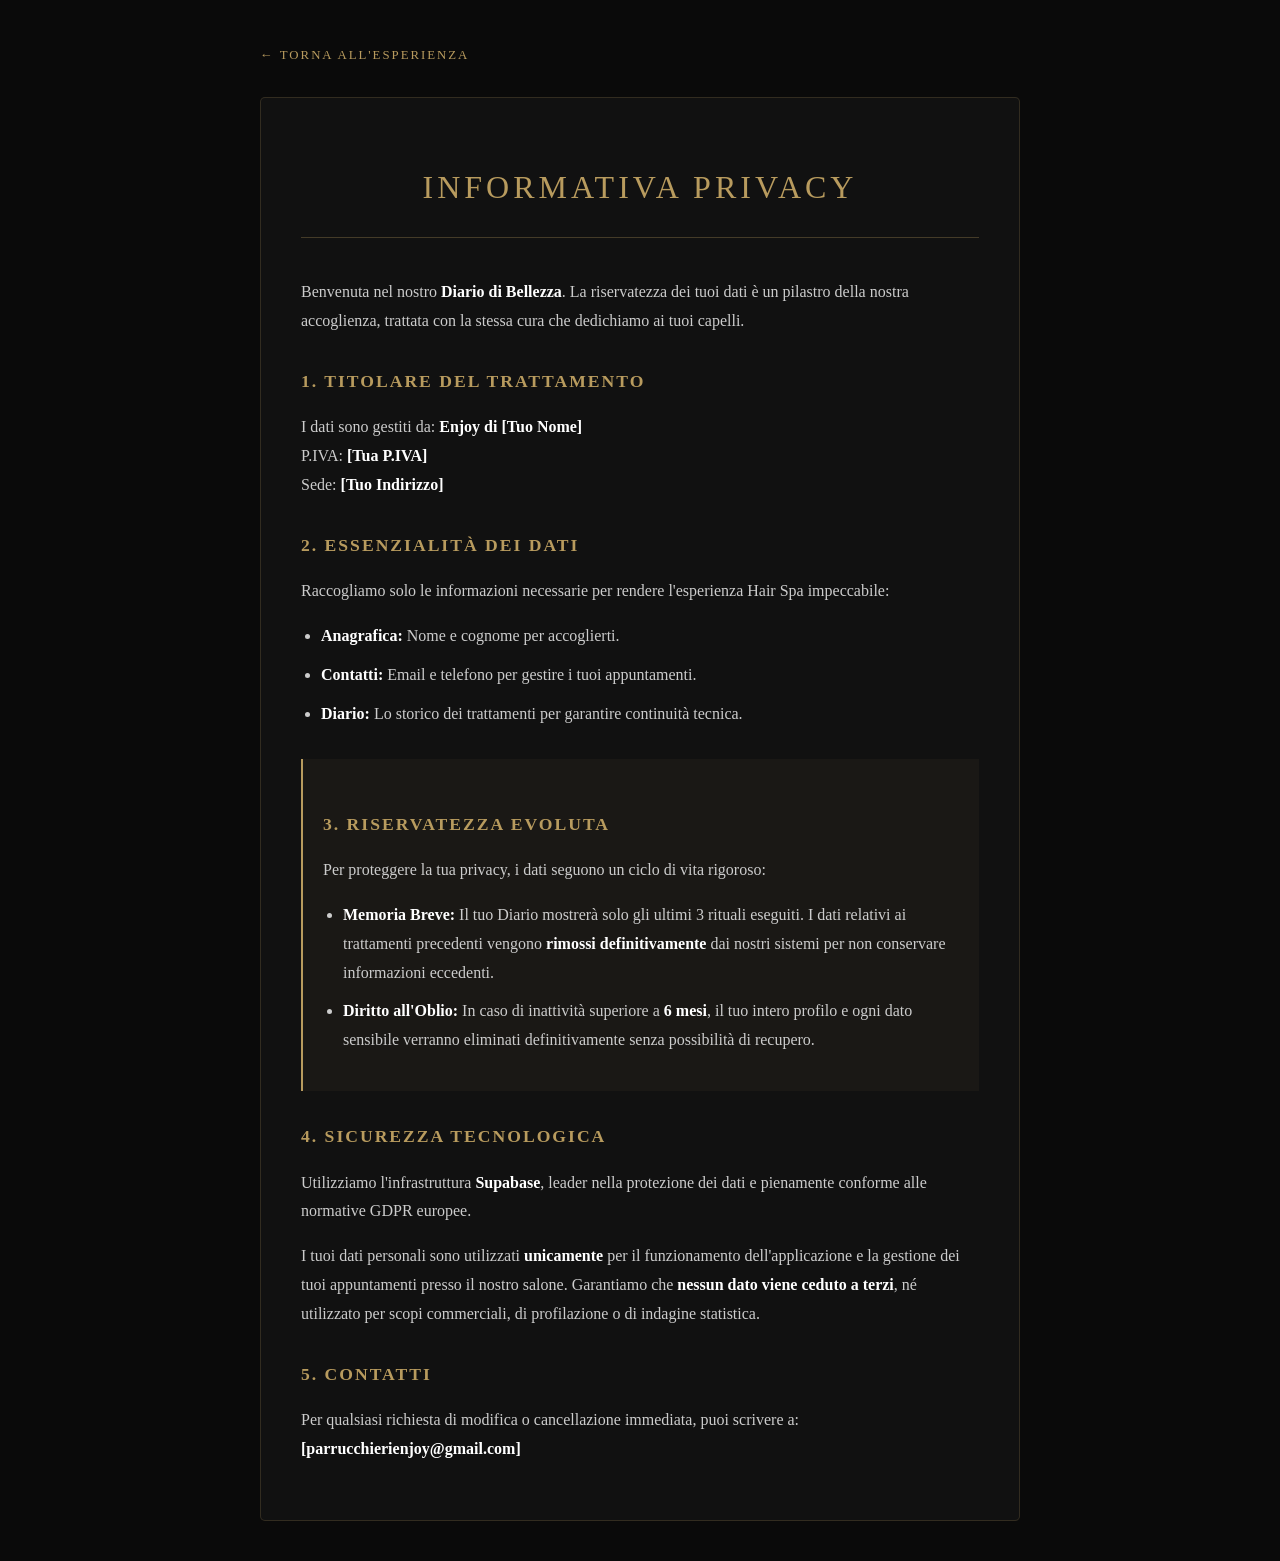
<file: privacy.html>
<!DOCTYPE html>
<html lang="it">
<head>
    <meta charset="UTF-8">
    <meta name="viewport" content="width=device-width, initial-scale=1.0">
    <title>Privacy Policy - Enjoy bio Hair Spa </title>
    <link rel="stylesheet" href="dark-luxury.css">
    <style>
        body {
            background-color: #0a0a0a; /* Nero profondo come l'app */
            color: #ccc;
            font-family: 'Segoe UI', serif;
            line-height: 1.8;
            padding: 40px 20px;
            max-width: 800px;
            margin: 0 auto;
        }
        .privacy-container {
            background: rgba(255, 255, 255, 0.03);
            padding: 40px;
            border: 1px solid rgba(184, 155, 94, 0.2); /* Bordo oro leggero */
            border-radius: 5px;
        }
        h1 {
            color: #b89b5e; /* Oro */
            font-weight: 200;
            letter-spacing: 4px;
            text-transform: uppercase;
            text-align: center;
            margin-bottom: 40px;
            border-bottom: 1px solid rgba(184, 155, 94, 0.3);
            padding-bottom: 20px;
        }
        h2 {
            color: #b89b5e;
            font-size: 1.1rem;
            text-transform: uppercase;
            letter-spacing: 2px;
            margin-top: 30px;
        }
        .back-link {
            color: #b89b5e;
            text-decoration: none;
            font-size: 0.8rem;
            letter-spacing: 2px;
            display: inline-block;
            margin-bottom: 30px;
            transition: 0.3s;
        }
        .back-link:hover {
            opacity: 0.7;
        }
        .highlight-box {
            border-left: 2px solid #b89b5e;
            padding-left: 20px;
            margin: 30px 0;
            background: rgba(184, 155, 94, 0.05);
            padding: 20px;
        }
        strong { color: #fff; }
        ul { padding-left: 20px; }
        li { margin-bottom: 10px; }
    </style>
</head>
<body>

    <a href="index.html" class="back-link">← TORNA ALL'ESPERIENZA</a>

    <div class="privacy-container">
        <h1>Informativa Privacy</h1>
        
        <p>Benvenuta nel nostro <strong>Diario di Bellezza</strong>. La riservatezza dei tuoi dati è un pilastro della nostra accoglienza, trattata con la stessa cura che dedichiamo ai tuoi capelli.</p>

        <h2>1. Titolare del Trattamento</h2>
        <p>
            I dati sono gestiti da: <strong>Enjoy di [Tuo Nome]</strong><br>
            P.IVA: <strong>[Tua P.IVA]</strong><br>
            Sede: <strong>[Tuo Indirizzo]</strong>
        </p>

        <h2>2. Essenzialità dei Dati</h2>
        <p>Raccogliamo solo le informazioni necessarie per rendere l'esperienza Hair Spa impeccabile:</p>
        <ul>
            <li><strong>Anagrafica:</strong> Nome e cognome per accoglierti.</li>
            <li><strong>Contatti:</strong> Email e telefono per gestire i tuoi appuntamenti.</li>
            <li><strong>Diario:</strong> Lo storico dei trattamenti per garantire continuità tecnica.</li>
        </ul>

<div class="highlight-box">
            <h2>3. Riservatezza Evoluta</h2>
            <p>Per proteggere la tua privacy, i dati seguono un ciclo di vita rigoroso:</p>
            <ul>
                <li><strong>Memoria Breve:</strong> Il tuo Diario mostrerà solo gli ultimi 3 rituali eseguiti. I dati relativi ai trattamenti precedenti vengono <strong>rimossi definitivamente</strong> dai nostri sistemi per non conservare informazioni eccedenti.</li>
                <li><strong>Diritto all'Oblio:</strong> In caso di inattività superiore a <strong>6 mesi</strong>, il tuo intero profilo e ogni dato sensibile verranno eliminati definitivamente senza possibilità di recupero.</li>
            </ul>
        </div>
        <h2>4. Sicurezza Tecnologica</h2>
        <p>Utilizziamo l'infrastruttura <strong>Supabase</strong>, leader nella protezione dei dati e pienamente conforme alle normative GDPR europee.</p>
<p>
            I tuoi dati personali sono utilizzati <strong>unicamente</strong> per il funzionamento dell'applicazione e la gestione dei tuoi appuntamenti presso il nostro salone. 
            Garantiamo che <strong>nessun dato viene ceduto a terzi</strong>, né utilizzato per scopi commerciali, di profilazione o di indagine statistica.
        </p>
        <h2>5. Contatti</h2>
        <p>Per qualsiasi richiesta di modifica o cancellazione immediata, puoi scrivere a: <strong>[parrucchierienjoy@gmail.com]</strong></p>
    
    </div>

</body>
</html>
</file>
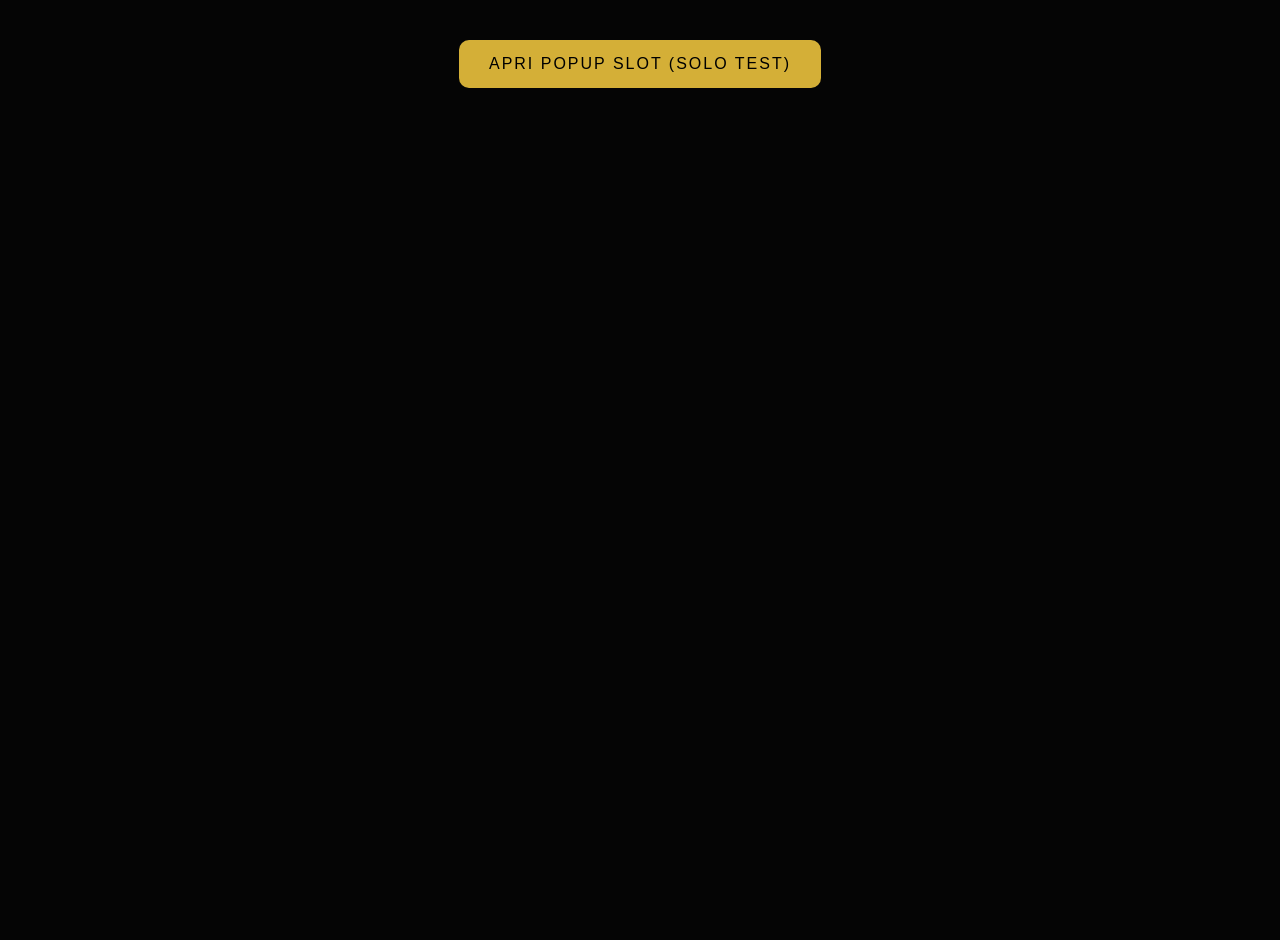
<file: test-popup-slot.html>
<!DOCTYPE html>
<html lang="it">
<head>
<meta charset="UTF-8">
<title>Test Popup Slot</title>
<style>
    :root { --gold: #d4af37; }
    body {
        background: #050505;
        font-family: sans-serif;
        min-height: 100vh;
        margin: 0;
    }
    .pulsante-apri-test {
        margin: 40px auto; display: block;
        padding: 15px 30px; background: var(--gold); color: #000;
        border: none; border-radius: 10px; cursor: pointer;
        font-size: 1rem; letter-spacing: 2px;
    }
</style>
<link rel="stylesheet" href="slot-popup.css">
</head>
<body>

    <button class="pulsante-apri-test" onclick="document.getElementById('slotOverlay').classList.remove('nascosto')">
        APRI POPUP SLOT (SOLO TEST)
    </button>

    <!-- ===================== POPUP SLOT ===================== -->
    <div class="slot-overlay nascosto" id="slotOverlay">
        <div class="slot-popup">
            <p class="slot-titolo">Hai sbloccato un giro fortunato</p>
            <p class="slot-sottotitolo">Gira e scopri il tuo premio esclusivo</p>

            <div class="slot-rulli-container">
                <div class="slot-rullo-finestra"><div id="rullo1"></div></div>
                <div class="slot-rullo-finestra"><div id="rullo2"></div></div>
                <div class="slot-rullo-finestra"><div id="rullo3"></div></div>
            </div>

            <!-- Testo risultato, per ora nascosto -->
            <p class="slot-risultato nascosto" id="slotRisultato"></p>

            <div class="slot-pulsanti">
                <button class="slot-btn slot-btn-principale" id="btnGira">GIRA</button>
            </div>

            <!-- Popolato dinamicamente dopo lo spin: doppia conferma (se vinto) o pulsante chiudi (se niente) -->
            <div class="slot-conferma-container nascosto" id="slotConferma"></div>
        </div>
    </div>
    <!-- ================= FINE POPUP SLOT ================= -->

    <script src="slot-icone.js"></script>
    <script src="slot-icone-ricco.js"></script>
    <script src="slot-motore.js"></script>
    <script>
        // Icone ferme iniziali, solo estetica prima di girare
        document.getElementById('rullo1').innerHTML = creaBadgeSlot(SLOT_ICONE_RICCO.taglio, 100);
        document.getElementById('rullo2').innerHTML = creaBadgeSlot(SLOT_ICONE_RICCO.colore, 100);
        document.getElementById('rullo3').innerHTML = creaBadgeSlot(SLOT_ICONE_RICCO.ricostruzione, 100);

        // --- DATI FINTI DI PROVA (poi sostituiti dai dati reali da Supabase) ---
        const premiFinti = [
            { servizio_id: 1, valore_buono: 5, peso: 100 },   // Trattamento
            { servizio_id: 2, valore_buono: 15, peso: 200 },  // Ricostruzione
            { servizio_id: 3, valore_buono: 10, peso: 100 }   // Laminazione
        ]; // somma pesi = 400 su 1000 -> 40% di vincere qualcosa, 60% niente

        const mappaServiziFinta = {
            1: "Trattamento Post Colore",
            2: "Ricostruzione Molecolare",
            3: "Laminazione Brasiliana"
        };

        // --- AUDIO ---
        const audioGiro = new Audio('slot.mp3');
        audioGiro.loop = true;
        const audioVincita = new Audio('win.mp3');

        document.getElementById('btnGira').addEventListener('click', () => {
            const btn = document.getElementById('btnGira');
            btn.disabled = true;
            btn.innerText = "STA GIRANDO...";

            const rulli = [
                document.getElementById('rullo1'),
                document.getElementById('rullo2'),
                document.getElementById('rullo3')
            ];

            audioGiro.currentTime = 0;
            audioGiro.play();

            eseguiSlot(premiFinti, rulli, mappaServiziFinta, (esito) => {
                audioGiro.pause();
                audioGiro.currentTime = 0;

                if (esito.vinto) {
                    audioVincita.currentTime = 0;
                    audioVincita.play();
                }

                console.log("ESITO SLOT:", esito);
                mostraRisultato(esito);
            });
        });

        // --- MOSTRA IL RISULTATO E I PULSANTI GIUSTI IN BASE ALL'ESITO ---
        function mostraRisultato(esito) {
            const risultatoEl = document.getElementById('slotRisultato');
            const confermaEl = document.getElementById('slotConferma');
            const pulsantiIniziali = document.querySelector('.slot-pulsanti');

            // Nasconde il pulsante GIRA, non serve più in questo popup
            pulsantiIniziali.classList.add('nascosto');

            if (esito.vinto) {
                risultatoEl.innerHTML =
                    `🎁 <strong>Hai vinto: ${esito.nome_servizio}</strong><br>` +
                    `Buono € ${esito.valore_buono.toFixed(2)}<br>` +
                    `<span style="font-size:0.75rem; color:#999;">Valido solo per questo appuntamento</span>`;

                confermaEl.innerHTML = `
                    <p class="slot-risultato">Sei sicura di voler aggiungere questo premio alla prenotazione?</p>
                    <div class="slot-pulsanti">
                        <button class="slot-btn slot-btn-principale" id="btnConfermaSi">SÌ, AGGIUNGI</button>
                        <button class="slot-btn" id="btnConfermaNo">NO, GRAZIE</button>
                    </div>
                `;

                document.getElementById('btnConfermaSi').addEventListener('click', () => {
                    console.log("Cliente ha ACCETTATO il premio.");
                    // (Passo successivo: qui aggiungeremo il servizio alla prenotazione + salvataggio vincita)
                });

                document.getElementById('btnConfermaNo').addEventListener('click', () => {
                    console.log("Cliente ha RIFIUTATO il premio.");
                    // (Passo successivo: qui salveremo la vincita con stato 'rifiutato')
                });

            } else {
                risultatoEl.innerHTML =
                    `Ci sei andata vicino!<br>Al prossimo appuntamento sarai più fortunata.`;

                confermaEl.innerHTML = `
                    <div class="slot-pulsanti">
                        <button class="slot-btn slot-btn-principale" id="btnChiudi">CHIUDI</button>
                    </div>
                `;

                document.getElementById('btnChiudi').addEventListener('click', () => {
                    console.log("Popup chiuso, nessun premio vinto.");
                    // (Passo successivo: qui chiuderemo davvero il popup e invieremo la prenotazione)
                });
            }

            risultatoEl.classList.remove('nascosto');
            confermaEl.classList.remove('nascosto');
        }
    </script>
</body>
</html>
</file>
<file: dark-luxury.css>
/* --- 1. VARIABILI E BASE --- */
:root {
    --bg-color: #000000;
    --container-bg: #0d0d0d;
    --text-primary: #f2f2f2;
    --text-secondary: #a6a6a6;
    --gold: #c5a059; /* Bronzo Luxury */
    --gold-bright: #e2c28d;
    --gold-dim: rgba(197, 160, 89, 0.2);
    --border-color: #222222;
    --font-family: 'Inter', sans-serif;
}
*, *::before, *::after {
    box-sizing: border-box;
}

body {
    background-color: var(--bg-color);
    color: var(--text-primary);
    font-family: var(--font-family);
    margin: 0;
    overflow-x: hidden;
    padding-top: 70px; /* spazio per il bottone indietro fisso */
}
/* --- 2. TOP NAVIGATION (NAVIGAZIONE ALTA) --- */
.top-nav {
    position: absolute;
    top: 0;
    width: 100%;
    display: flex;
    justify-content: space-between;
    padding: 25px;
    z-index: 100;
    box-sizing: border-box;
}

.auth-trigger-btn, .view-settings {
    background: rgba(0, 0, 0, 0.6);
    border: 1px solid var(--gold);
    color: var(--gold);
    padding: 10px 20px;
    border-radius: 50px;
    font-size: 0.7rem;
    text-transform: uppercase;
    letter-spacing: 2px;
    cursor: pointer;
    backdrop-filter: blur(10px);
    transition: 0.3s;
}

.auth-trigger-btn:hover {
    background: var(--gold);
    color: #000;
}

/* --- TASTO INDIETRO - FISSO, PIÙ GRANDE, CON ICONA --- */
.btn-back {
    position: fixed;
    top: 20px;
    left: 20px;
    z-index: 500;
    background: rgba(0, 0, 0, 0.75);
    border: 1px solid var(--gold);
    color: var(--gold);
    padding: 12px 22px;
    min-height: 44px;
    min-width: 44px;
    border-radius: 50px;
    font-size: 0.75rem;
    text-transform: uppercase;
    letter-spacing: 2px;
    cursor: pointer;
    backdrop-filter: blur(10px);
    transition: 0.3s;
    text-decoration: none;
    display: inline-flex;
    align-items: center;
    gap: 8px;
    box-sizing: border-box;
}

.btn-back::before {
    content: "←";
    font-size: 1rem;
    line-height: 1;
}

.btn-back:hover,
.btn-back:active {
    background: var(--gold);
    color: #000;
}
.btn-back:hover {
    background: var(--gold);
    color: #000;
}

/* --- 3. GATEWAY CONTAINER (APP STYLE VERTICAL CARD) --- */
.gateway-container {
    display: flex;
    flex-direction: column; /* Card impilate verticalmente per mobile luxury */
    height: 100vh;
    width: 100vw;
    background: #000;
}

.luxury-card {
    flex: 1;
    position: relative;
    background-size: cover;
    background-position: center;
    transition: flex 0.7s cubic-bezier(0.25, 1, 0.3, 1);
    display: flex;
    align-items: flex-end;
    overflow: hidden;
}

.luxury-card:hover {
    flex: 1.4; /* Espansione elegante al tocco/hover */
}

.card-overlay {
    width: 100%;
    padding: 40px 30px;
    background: linear-gradient(to top, 
        rgba(0,0,0,1) 0%, 
        rgba(0,0,0,0.7) 40%, 
        transparent 100%);
    box-sizing: border-box;
}

.card-subtitle {
    color: var(--gold);
    text-transform: uppercase;
    letter-spacing: 4px;
    font-size: 0.65rem;
    display: block;
    margin-bottom: 8px;
    opacity: 0.9;
}

.card-title {
    font-size: 2rem;
    font-weight: 200;
    margin: 0;
    letter-spacing: 1px;
    color: #fff;
    text-transform: uppercase;
}

.card-text {
    color: var(--text-secondary);
    font-size: 0.9rem;
    margin: 10px 0 25px 0;
    font-weight: 300;
    max-width: 80%;
}

/* --- 4. BOTTONE ELEGANTE (BRONZO) --- */
.elegant-btn {
    display: inline-block;
    padding: 16px 40px;
    border: 1px solid var(--gold);
    color: var(--gold);
    text-decoration: none;
    text-transform: uppercase;
    letter-spacing: 3px;
    font-size: 0.75rem;
    border-radius: 50px;
    transition: all 0.4s ease;
    background: rgba(197, 160, 89, 0.05);
    text-align: center;
}

.elegant-btn:hover {
    background: var(--gold);
    color: #000;
    box-shadow: 0 10px 25px rgba(197, 160, 89, 0.3);
    transform: translateY(-2px);
}

/* --- 5. MODALE DI AUTENTICAZIONE (CORAZZATA) --- */
.modal-overlay {
    position: fixed !important;
    inset: 0 !important;
    background: rgba(0, 0, 0, 0.92) !important;
    backdrop-filter: blur(15px);
    display: none; /* Gestito dal JS */
    justify-content: center;
    align-items: center;
    z-index: 99999;
}

.modal-content {
    background: linear-gradient(145deg, #161616 0%, #000000 100%) !important;
    border: 1px solid rgba(197, 160, 89, 0.4) !important;
    padding: 45px 35px !important;
    border-radius: 25px !important;
    width: 90%;
    max-width: 380px;
    text-align: center;
    position: relative;
    box-shadow: 0 25px 60px rgba(0,0,0,0.9);
}

.auth-input {
    width: 100%;
    padding: 16px;
    margin-bottom: 15px;
    background: #080808 !important;
    border: 1px solid #222 !important;
    color: #fff !important;
    border-radius: 12px !important;
    font-size: 1rem;
    box-sizing: border-box;
    transition: border-color 0.3s;
}

.auth-input:focus {
    border-color: var(--gold) !important;
    outline: none;
}

.auth-message {
    margin-top: 20px;
    font-size: 0.8rem;
    color: var(--gold);
    letter-spacing: 1px;
}

.close-btn {
    position: absolute;
    top: 20px;
    right: 25px;
    color: #444;
    font-size: 26px;
    cursor: pointer;
    transition: 0.3s;
}

.close-btn:hover { color: var(--gold); }

/* --- 6. BOX VINCOLI (PERCORSI) --- */
.vincolo-luxury-box {
    background: linear-gradient(145deg, #1a1a1a 0%, #050505 100%);
    border: 1px solid rgba(197, 160, 89, 0.2);
    padding: 30px;
    border-radius: 20px;
    margin-bottom: 35px;
    text-align: center;
    box-shadow: 0 15px 40px rgba(0,0,0,0.6);
}

.vincolo-title {
    color: var(--gold);
    font-size: 0.7rem;
    letter-spacing: 4px;
    text-transform: uppercase;
    margin-bottom: 20px;
    display: block;
}

.vincolo-grid {
    display: grid;
    grid-template-columns: 1fr 1fr;
    gap: 25px;
}

.vincolo-item {
    border-left: 1px solid var(--gold);
    padding-left: 20px;
    text-align: left;
}

.vincolo-number {
    display: block;
    font-size: 1.6rem;
    color: white;
    font-weight: 200;
}

.vincolo-desc {
    font-size: 0.65rem;
    color: var(--text-secondary);
    text-transform: uppercase;
    letter-spacing: 1px;
}

/* --- 7. ACCORDION SERVIZI --- */
.accordion-item {
    border-bottom: 1px solid #1a1a1a;
    margin-bottom: 5px;
}

.cat-title {
    padding: 20px;
    color: var(--gold);
    cursor: pointer;
    display: flex;
    justify-content: space-between;
    text-transform: uppercase;
    letter-spacing: 2px;
    font-size: 0.85rem;
}

.radio-item {
    padding: 15px 20px;
    display: flex;
    align-items: center;
    gap: 15px;
    color: var(--text-secondary);
    cursor: pointer;
}

.radio-item input[type="radio"] {
    accent-color: var(--gold);
}

/* --- 8. STILE BOTTONI INVIO (PERCORSI E PRENOTAZIONE) --- */

/* Applichiamo lo stile a ENTRAMBI gli ID dei bottoni */
#btnRichiedi, #btnPrenota {
    display: block;
    margin: 40px auto 20px auto; /* Centra e dà spazio */
    width: 85%;
    max-width: 350px;
    padding: 18px;
    background: var(--gold); /* Oro pieno Luxury */
    color: #000; /* Testo nero per leggibilità su oro */
    border: none;
    border-radius: 50px; /* Arrotondato elegante */
    font-size: 0.8rem;
    font-weight: bold;
    text-transform: uppercase;
    letter-spacing: 2px;
    cursor: pointer;
    transition: all 0.3s ease;
    box-shadow: 0 10px 20px rgba(197, 160, 89, 0.2);
}

/* Effetto al passaggio del mouse */
#btnRichiedi:hover, #btnPrenota:hover {
    background: var(--gold-bright); /* Oro più luminoso */
    transform: translateY(-2px);
    box-shadow: 0 15px 25px rgba(197, 160, 89, 0.4);
}

/* Stato disabilitato */
#btnRichiedi:disabled, #btnPrenota:disabled {
    background: #222;
    color: #555;
    opacity: 0.6;
    cursor: not-allowed;
    box-shadow: none;
}

/* Spazio extra in fondo ai form per lo scroll su mobile */
#percorsiForm, #prenotazioneForm {
    padding-bottom: 80px; 
}

/* --- 9. CENTRATURA TOTALE FORM --- */

/* Centra i titoli delle sezioni */
.section-label, .section-luxury-label {
    text-align: center !important;
    display: block !important;
    width: 100% !important;
    margin: 30px auto 15px auto !important;
}

/* Centra le etichette (Giorno, Orario, Note) */
.input-group label, .note-container label {
    display: block !important;
    text-align: center !important;
    width: 100% !important;
    margin-left: auto !important;
    margin-right: auto !important;
}

/* Centra il testo dentro i campi di input */
.input-luxury {
    text-align: center !important;
}

/* Centra il titolo principale della pagina */
.page-title {
    text-align: center !important;
    width: 100% !important;
}
/* FIX PER MOBILE: Permette lo scroll se il modulo è lungo */
.modal-content {
    max-height: 90vh !important;
    overflow-y: auto !important;
    -webkit-overflow-scrolling: touch;
}

/* Rende il link privacy più facile da cliccare col dito */
#registerSection a {
    color: var(--gold) !important;
    text-decoration: underline !important;
    padding: 5px 0;
    display: inline-block;
}

/* --- BOTTOM NAVIGATION LUXURY ENJOY --- */

#bottom-nav {
    position: fixed !important;
    bottom: 0 !important;
    left: 0 !important;
    right: 0 !important;
    width: 100% !important;
    min-height: 72px;
    padding: 7px 8px env(safe-area-inset-bottom, 0px);
    display: flex;
    justify-content: space-around;
    align-items: center;
    background: rgba(16, 15, 13, 0.97);
    backdrop-filter: blur(18px);
    -webkit-backdrop-filter: blur(18px);
    border-top: 1px solid rgba(201, 173, 120, 0.25);
    box-shadow: 0 -8px 30px rgba(0, 0, 0, 0.35);
    z-index: 99999;
    transform: none !important;
}

body.has-bottom-nav {
    padding-bottom: 90px !important;
}

.bn-item {
    position: relative;
    flex: 1;
    min-width: 0;
    height: 58px;
    display: flex;
    flex-direction: column;
    justify-content: center;
    align-items: center;
    gap: 5px;
    text-decoration: none;
    color: #898276;
    font-size: 0.59rem;
    font-weight: 400;
    letter-spacing: 1px;
    text-transform: uppercase;
    transition: color .3s ease;
    -webkit-tap-highlight-color: transparent;
}

.bn-icon {
    position: relative;
    display: flex;
    align-items: center;
    justify-content: center;
    font-size: 1.55rem;
    line-height: 1;
    color: inherit;
    transition: transform .3s ease, color .3s ease;
}

.bn-label {
    white-space: nowrap;
    transition: color .3s ease;
}

.bn-indicator {
    position: absolute;
    bottom: 0;
    width: 20px;
    height: 2px;
    border-radius: 5px;
    background: transparent;
    transition: background .3s ease, width .3s ease;
}

.bn-item.bn-active {
    color: #dfc797;
}

.bn-item.bn-active .bn-icon {
    transform: translateY(-2px);
}

.bn-item.bn-active .bn-indicator {
    background: #c9ad78;
    width: 28px;
    box-shadow: 0 0 8px rgba(201, 173, 120, .4);
}

.bn-item:active .bn-icon {
    transform: scale(.92);
}

.bn-badge {
    position: absolute;
    top: -3px;
    right: -7px;
    width: 7px;
    height: 7px;
    border-radius: 50%;
    background: #dfc797;
    box-shadow: 0 0 7px rgba(201, 173, 120, .65);
    display: none;
}

@media (max-width: 600px) {
    #bottom-nav {
        min-height: 70px;
    }

    .bn-item {
        font-size: 0.55rem;
        letter-spacing: .6px;
    }

    .bn-icon {
        font-size: 1.45rem;
    }
}

.account-row {
  display: flex;
  align-items: center;
  gap: 15px;
  padding: 14px 0;
  border-bottom: 1px solid rgba(197, 160, 89, 0.12);
}

.account-icon {
  font-size: 1.1rem;
  opacity: 0.8;
  width: 24px;
  text-align: center;
}
</file>
<file: slot-popup.css>
/* =========================================================
   SLOT MACHINE PREMI - Popup (stile dark-luxury)
   ========================================================= */

.nascosto { display: none !important; }

.slot-overlay {
    position: fixed;
    top: 0; left: 0; right: 0; bottom: 0;
    background: rgba(0, 0, 0, 0.85);
    display: flex;
    align-items: center;
    justify-content: center;
    z-index: 9999;
    padding: 20px;
    box-sizing: border-box;
}

.slot-overlay.nascosto { display: none; }

.slot-popup {
    background: linear-gradient(145deg, #1a1a1a, #0d0d0d);
    border: 1px solid var(--gold);
    border-radius: 20px;
    padding: 35px 25px;
    max-width: 420px;
    width: 100%;
    text-align: center;
    box-shadow: 0 0 40px rgba(212, 175, 55, 0.15);
}

.slot-titolo {
    color: var(--gold);
    font-size: 1.1rem;
    letter-spacing: 3px;
    text-transform: uppercase;
    font-weight: 300;
    margin-bottom: 8px;
}

.slot-sottotitolo {
    color: #999;
    font-size: 0.8rem;
    font-style: italic;
    margin-bottom: 30px;
}

/* --- Riga dei 3 rulli --- */
.slot-rulli-container {
    display: flex;
    justify-content: center;
    gap: 18px;
    margin-bottom: 30px;
}

.slot-rullo-finestra {
    width: 100px;
    height: 100px;
    overflow: hidden;
    border-radius: 50%;
}

/* --- Cornice circolare dorata doppia (badge) --- */
.slot-badge { display: inline-flex; align-items: center; justify-content: center; width: 100%; height: 100%; }
.slot-badge-anello-esterno {
    width: 100%; height: 100%;
    border-radius: 50%;
    border: 1px solid var(--gold);
    padding: 5px;
    display: flex; align-items: center; justify-content: center;
    box-shadow: 0 0 8px rgba(212,175,55,0.15);
}
.slot-badge-anello-interno {
    width: 100%; height: 100%;
    border-radius: 50%;
    border: 1px solid rgba(212,175,55,0.5);
    background: radial-gradient(circle, #1a1a1a 0%, #0d0d0d 100%);
    display: flex; align-items: center; justify-content: center;
    padding: 14px;
}
.slot-badge-icona { width: 100%; height: 100%; }
.slot-badge-icona svg { width: 100%; height: 100%; }

/* --- Area risultato (testo esito) --- */
.slot-risultato {
    min-height: 50px;
    color: var(--gold);
    font-size: 0.95rem;
    line-height: 1.5;
    margin-bottom: 20px;
    padding: 0 10px;
}

.slot-risultato.nascosto { display: none; }

/* --- Pulsanti --- */
.slot-pulsanti {
    display: flex;
    flex-direction: column;
    gap: 12px;
}

.slot-btn {
    padding: 15px;
    border-radius: 10px;
    border: 1px solid var(--gold);
    background: transparent;
    color: var(--gold);
    letter-spacing: 2px;
    text-transform: uppercase;
    font-size: 0.85rem;
    cursor: pointer;
    transition: 0.3s;
}

.slot-btn:hover { background: rgba(212, 175, 55, 0.1); }

.slot-btn-principale {
    background: var(--gold);
    color: #0d0d0d;
    font-weight: bold;
}

.slot-btn-principale:hover { background: #e8c766; }

.slot-conferma-container.nascosto { display: none; }
</file>
